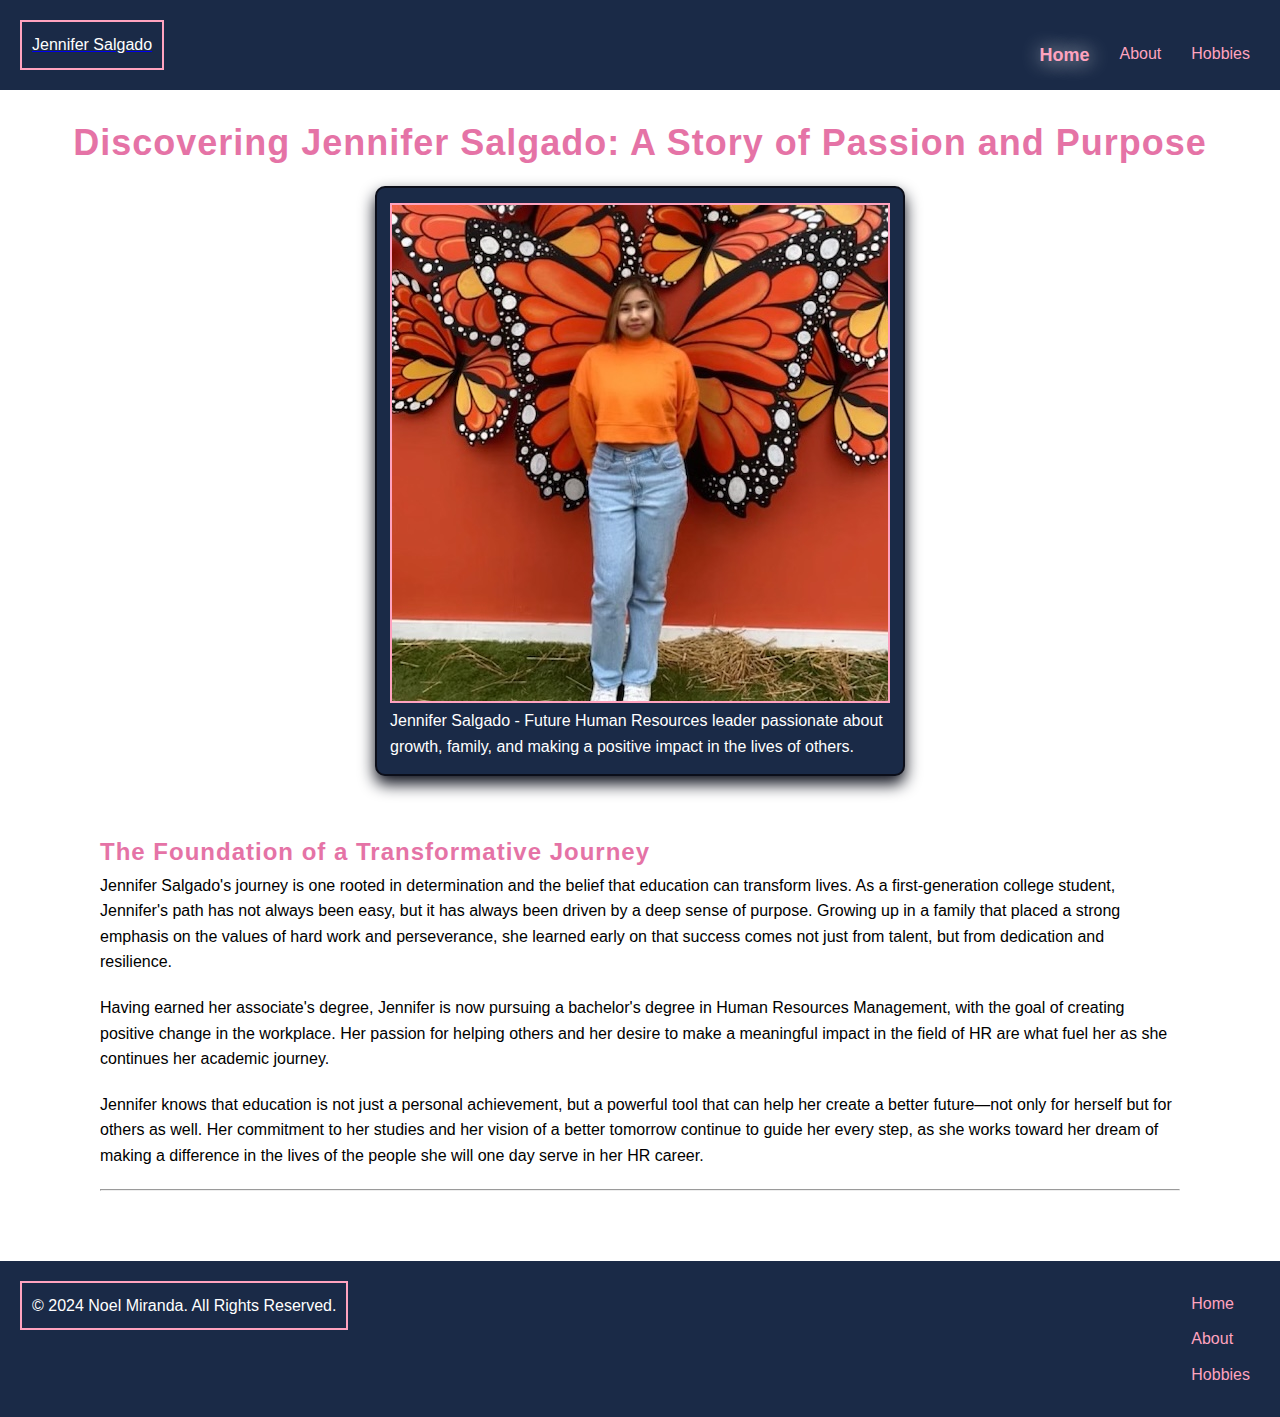
<file: index.html>
<!DOCTYPE html>
<!-- 
Name: Noel Miranda
bioSite project for CSD-340
Status: Completed.
-->
<html lang="en-US">
    <head>
        <title>Jennifer Salgado Biography</title>
        <meta name="description" content="bioSite project about Jennifer Salgado for CSD-340 course"/>
        <meta name="keywords" content="html, css, bellevue, github, Jennifer, Salgado, biography"/>
        <meta name="robots" content="nofollow"/>
        <meta name="author" content="Noel Miranda"/>
        <meta name="viewport" content="width=device-width, initial-scale=1.0">
        <link href="site.css" type="text/css" rel="stylesheet"/>
        <script type="text/javascript" src="site.js" defer></script>
    </head>

    <body>
        <header>
            <div class="logo-name">
                <a href="index.html">
                    <p>Jennifer Salgado</p>
                </a>
            </div>

            <nav>
                <ul>
                    <li><a href="index.html">Home</a></li>
                    <li><a href="about.html">About</a></li>
                    <li><a href="hobbies.html">Hobbies</a></li>
                </ul>
            </nav>

        </header>

        <div class="container home-container">
            <h1>Discovering Jennifer Salgado: A Story of Passion and Purpose</h1>

            <figure class="main-image-container">
                <div class="main-image-window">
                    <img id="img1" src="images/butterflypic.jpeg" alt="Photo of Jennifer Salgado with background of butterflies">
                </div>
                <figcaption class="figcaption-main">
                    Jennifer Salgado - Future Human Resources leader passionate about growth, 
                    family, and making a positive impact in the lives of others.
                </figcaption>
            </figure>

            <div class="content-container">
                
                <h3>The Foundation of a Transformative Journey</h3>
                <p>
                    Jennifer Salgado's journey is one rooted in determination and the belief that education 
                    can transform lives. As a first-generation college student, Jennifer's path has not 
                    always been easy, but it has always been driven by a deep sense of purpose. Growing up
                    in a family that placed a strong emphasis on the values of hard work and perseverance, 
                    she learned early on that success comes not just from talent, but from dedication and 
                    resilience.
                </p>
                <p>
                    Having earned her associate's degree, Jennifer is now pursuing a bachelor's 
                    degree in Human Resources Management, with the goal of creating positive change in the 
                    workplace. Her passion for helping others and her desire to make a meaningful impact in 
                    the field of HR are what fuel her as she continues her academic journey.
                </p>
                <p>
                    Jennifer knows that education is not just a personal achievement, but a powerful tool that 
                    can help her create a better future—not only for herself but for others as well. Her 
                    commitment to her studies and her vision of a better tomorrow continue to guide her every 
                    step, as she works toward her dream of making a difference in the lives of the people she 
                    will one day serve in her HR career.
                </p>
                <hr>
            </div>

        </div>   

        <footer>
            <p>&copy; 2024 Noel Miranda. All Rights Reserved.</p>
        
            <nav>
                <ul>
                    <li><a href="index.html">Home</a></li>
                    <li><a href="about.html">About</a></li>
                    <li><a href="hobbies.html">Hobbies</a></li>
                </ul>
            </nav>
        </footer>

    </body>
</html>
</file>
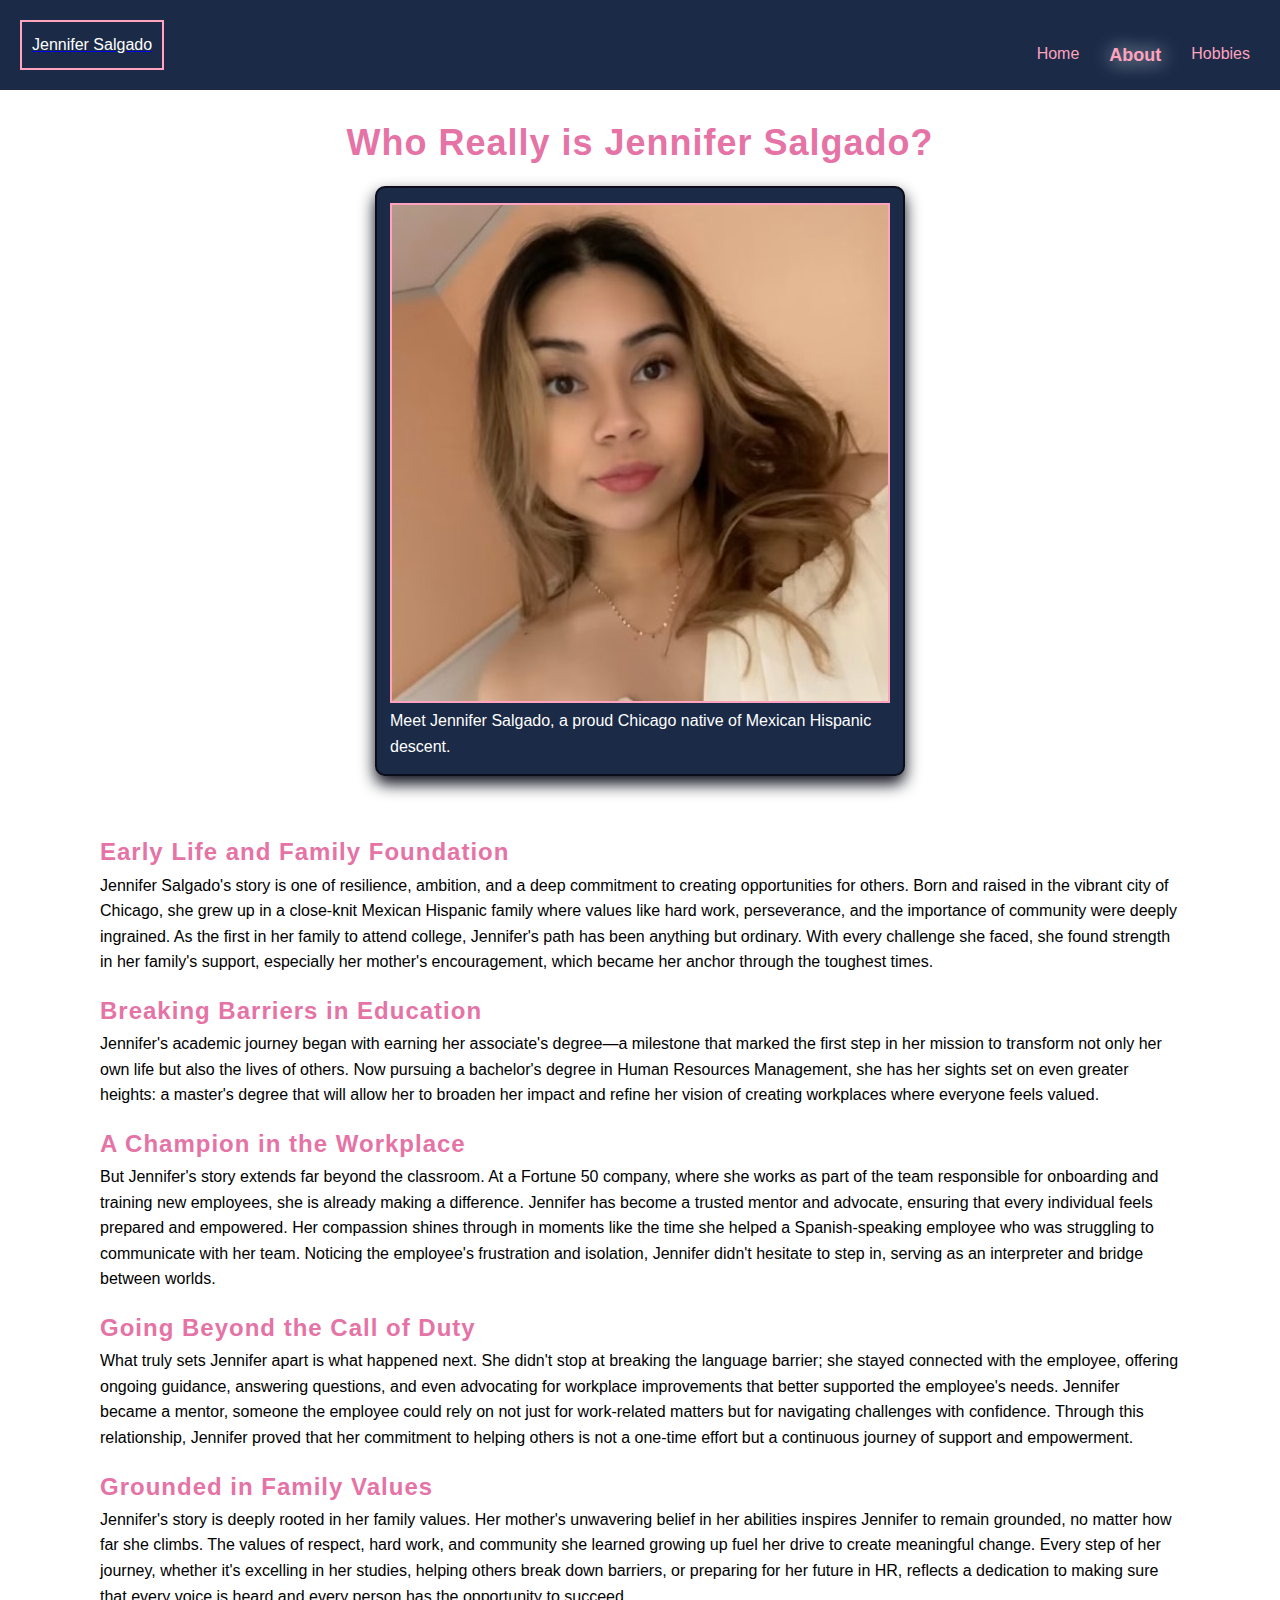
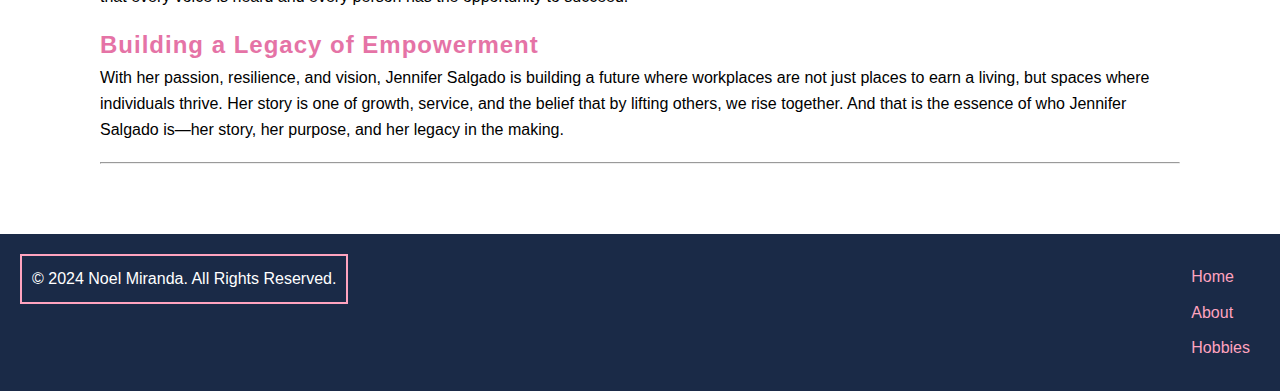
<file: about.html>
<!DOCTYPE html>
<!-- 
Name: Noel Miranda
bioSite project for CSD-340
Status: Completed.
-->
<html lang="en-US">
    <head>
        <title>About Jennifer Salgado</title>
        <meta name="description" content="bioSite project about Jennifer Salgado for CSD-340 course"/>
        <meta name="keywords" content="html, css, bellevue, github, Jennifer, Salgado, biography"/>
        <meta name="robots" content="nofollow"/>
        <meta name="author" content="Noel Miranda"/>
        <meta name="viewport" content="width=device-width, initial-scale=1.0">
        <link href="site.css" type="text/css" rel="stylesheet"/>
        <script type="text/javascript" src="site.js"></script>
    </head>

    <body>
        <header>
            <div class="logo-name">
                <a href="index.html">
                    <p>Jennifer Salgado</p>
                </a>
            </div>

            <nav>
                <ul>
                    <li><a href="index.html">Home</a></li>
                    <li><a href="about.html">About</a></li>
                    <li><a href="hobbies.html">Hobbies</a></li>
                </ul>
            </nav>

        </header>

        <div class="container about-container">
            <h1>Who Really is Jennifer Salgado?</h1>

            <figure class="main-image-container">
                <div class="main-image-window">
                    <img id="img2" src="images/portrait.jpeg" alt="Portrait of Jennifer Salgado">
                </div>    
                <figcaption class="figcaption-main"> Meet Jennifer Salgado, a proud Chicago native of Mexican Hispanic descent.</figcaption>
            </figure>

            <div class="content-container">
                <h3>Early Life and Family Foundation</h3>
                <p>
                    Jennifer Salgado's story is one of resilience, ambition, and a deep commitment to creating opportunities 
                    for others. Born and raised in the vibrant city of Chicago, she grew up in a close-knit Mexican Hispanic 
                    family where values like hard work, perseverance, and the importance of community were deeply ingrained. 
                    As the first in her family to attend college, Jennifer's path has been anything but ordinary. With every 
                    challenge she faced, she found strength in her family's support, especially her mother's encouragement, 
                    which became her anchor through the toughest times.
                </p>

                <h3>Breaking Barriers in Education</h3>
                <p>
                    Jennifer's academic journey began with earning her associate's degree—a milestone that marked the first 
                    step in her mission to transform not only her own life but also the lives of others. Now pursuing a bachelor's 
                    degree in Human Resources Management, she has her sights set on even greater heights: a master's degree 
                    that will allow her to broaden her impact and refine her vision of creating workplaces where everyone feels 
                    valued.
                </p>

                <h3>A Champion in the Workplace</h3>
                <p>
                    But Jennifer's story extends far beyond the classroom. At a Fortune 50 company, where she works as part 
                    of the team responsible for onboarding and training new employees, she is already making a difference. 
                    Jennifer has become a trusted mentor and advocate, ensuring that every individual feels prepared and 
                    empowered. Her compassion shines through in moments like the time she helped a Spanish-speaking employee 
                    who was struggling to communicate with her team. Noticing the employee's frustration and isolation, Jennifer 
                    didn't hesitate to step in, serving as an interpreter and bridge between worlds.
                </p>

                <h3>Going Beyond the Call of Duty</h3>
                <p>
                    What truly sets Jennifer apart is what happened next. She didn't stop at breaking the language barrier; she 
                    stayed connected with the employee, offering ongoing guidance, answering questions, and even advocating for 
                    workplace improvements that better supported the employee's needs. Jennifer became a mentor, someone the employee 
                    could rely on not just for work-related matters but for navigating challenges with confidence. Through this 
                    relationship, Jennifer proved that her commitment to helping others is not a one-time effort but a continuous 
                    journey of support and empowerment.
                </p>

                <h3>Grounded in Family Values</h3>
                <p>
                    Jennifer's story is deeply rooted in her family values. Her mother's unwavering belief in her abilities inspires 
                    Jennifer to remain grounded, no matter how far she climbs. The values of respect, hard work, and community she 
                    learned growing up fuel her drive to create meaningful change. Every step of her journey, whether it's excelling 
                    in her studies, helping others break down barriers, or preparing for her future in HR, reflects a dedication to 
                    making sure that every voice is heard and every person has the opportunity to succeed.
                </p>

                <h3>Building a Legacy of Empowerment</h3>
                <p>
                    With her passion, resilience, and vision, Jennifer Salgado is building a future where workplaces are not just places 
                    to earn a living, but spaces where individuals thrive. Her story is one of growth, service, and the belief that by 
                    lifting others, we rise together. And that is the essence of who Jennifer Salgado is—her story, her purpose, and her 
                    legacy in the making.
                </p>
                <hr>
            </div>

        </div>    

        <footer>
            <p>&copy; 2024 Noel Miranda. All Rights Reserved.</p>
        
            <nav>
                <ul>
                    <li><a href="index.html">Home</a></li>
                    <li><a href="about.html">About</a></li>
                    <li><a href="hobbies.html">Hobbies</a></li>
                </ul>
            </nav>
        </footer>

    </body>
</html>
</file>
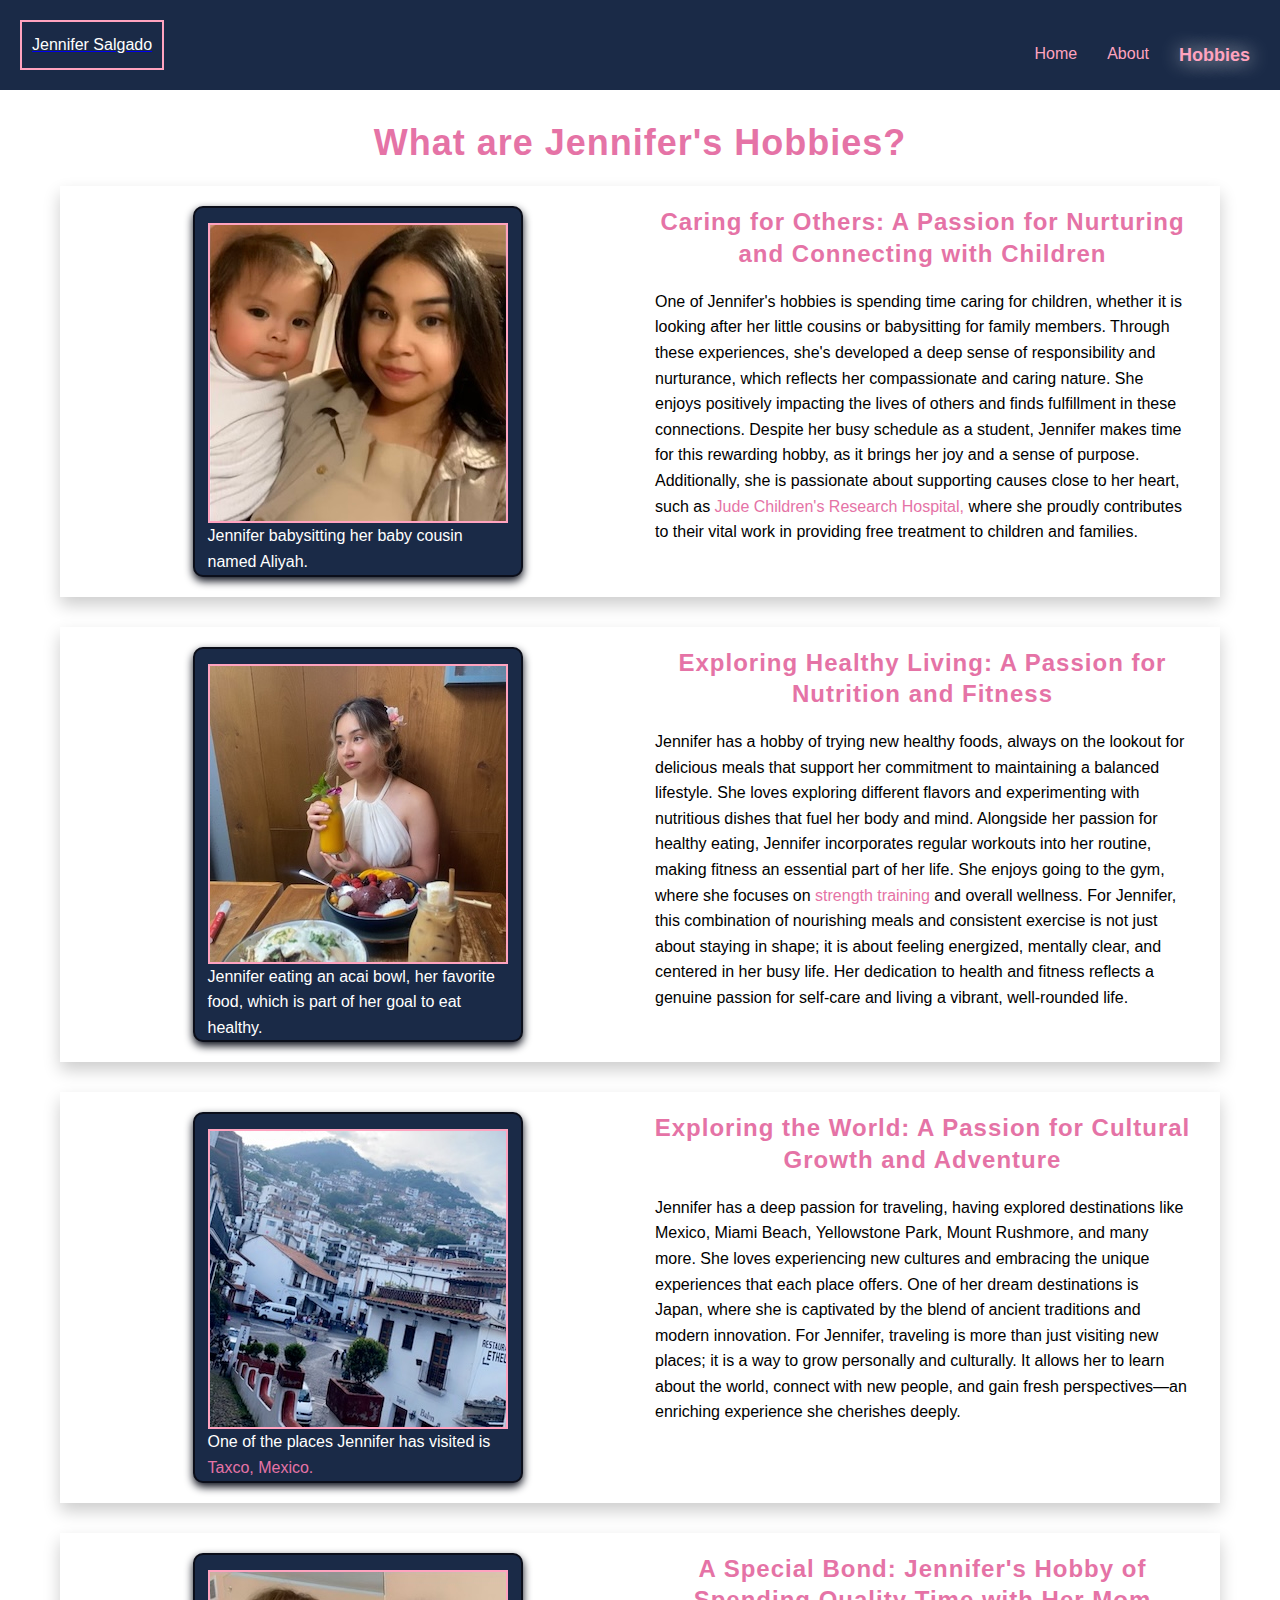
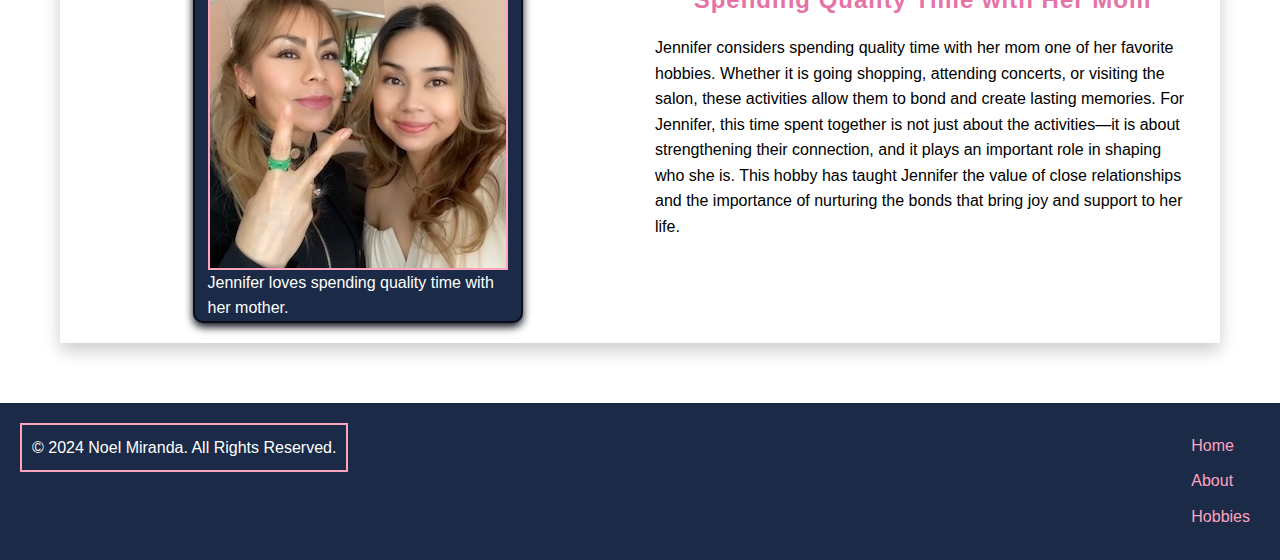
<file: hobbies.html>
<!DOCTYPE html>
<!-- 
Name: Noel Miranda
bioSite project for CSD-340
Status: Completed.
-->
<html lang="en-US">
    <head>
        <title>Jennifer Salgado's Hobbies</title>
        <meta name="description" content="bioSite project about Jennifer Salgado for CSD-340 course"/>
        <meta name="keywords" content="html, css, bellevue, github, Jennifer, Salgado, biography"/>
        <meta name="robots" content="nofollow"/>
        <meta name="author" content="Noel Miranda"/>
        <meta name="viewport" content="width=device-width, initial-scale=1.0">
        <link href="site.css" type="text/css" rel="stylesheet"/>
        <script type="text/javascript" src="site.js"></script>
    </head>

    <body>
        <header>
            <div class="logo-name">
                <a href="index.html">
                    <p>Jennifer Salgado</p>
                </a>
            </div>

            <nav>
                <ul>
                    <li><a href="index.html">Home</a></li>
                    <li><a href="about.html">About</a></li>
                    <li><a href="hobbies.html">Hobbies</a></li>
                </ul>
            </nav>

        </header>

        <div class="container hobbies-container">
            <h1>What are Jennifer's Hobbies?</h1>

            <div class="main-grid-container">

                <div class="inner-grid-container">

                    <div class="card-image image1">
                        <figure class="grid-figure">
                            <div class="smaller-image-window">
                                <img id="img3" src="images/withcousinpic.jpeg" alt="Picture of Jennifer spending quality time with baby cousin.">
                            </div>    
                            <figcaption class="figcaption-small">Jennifer babysitting her baby cousin named Aliyah.</figcaption>
                        </figure>
                    </div>    

                    <div class="card-content content1">
                        <h3>Caring for Others: A Passion for Nurturing and Connecting with Children</h3>
                        <p>
                            One of Jennifer's hobbies is spending time caring for children, whether it is looking after her little cousins 
                            or babysitting for family members. Through these experiences, she's developed a deep sense of responsibility 
                            and nurturance, which reflects her compassionate and caring nature. She enjoys positively impacting the lives 
                            of others and finds fulfillment in these connections. Despite her busy schedule as a student, Jennifer makes 
                            time for this rewarding hobby, as it brings her joy and a sense of purpose. Additionally, she is passionate 
                            about supporting causes close to her heart, such as <a target="_blank" href="https://www.stjude.org/">Jude 
                            Children's Research Hospital,</a> where she proudly contributes to their vital work in providing free 
                            treatment to children and families.
                        </p>
                    </div>

                </div>


                <div class="inner-grid-container">

                    <div class="card-image image2">
                        <figure class="grid-figure">
                            <div class="smaller-image-window">
                                <img id="img4" src="images/acaibowl.jpeg" alt="Picture of Jennifer eating an acai bowl, demonstrating a healthy lifestyle.">
                            </div>    
                            <figcaption class="figcaption-small">
                                Jennifer eating an acai bowl, her favorite food, which is part of her goal 
                                to eat healthy.
                            </figcaption>
                        </figure>
                    </div>

                    <div class="card-content content2">
                        <h3>Exploring Healthy Living: A Passion for Nutrition and Fitness</h3>
                        <p>
                            Jennifer has a hobby of trying new healthy foods, always on the lookout for delicious meals that support her 
                            commitment to maintaining a balanced lifestyle. She loves exploring different flavors and experimenting with 
                            nutritious dishes that fuel her body and mind. Alongside her passion for healthy eating, Jennifer incorporates 
                            regular workouts into her routine, making fitness an essential part of her life. She enjoys going to the gym, 
                            where she focuses on <a target="_blank" href="https://www.mayoclinic.org/healthy-lifestyle/fitness/in-depth/strength-training/art-20046670">
                            strength training</a> and overall wellness. For Jennifer, this combination of nourishing meals and consistent 
                            exercise is not just about staying in shape; it is about feeling energized, mentally clear, and centered in her
                            busy life. Her dedication to health and fitness reflects a genuine passion for self-care and living a vibrant, 
                            well-rounded life.
                        </p>
                    </div>

                </div>

                <div class="inner-grid-container">
                    
                    <div class="card-image image3">
                        <figure class="grid-figure">
                            <div class="smaller-image-window">
                                <img id="img5" src="images/mexico.jpeg" alt="A picture of a town in Taxco, Mexico.">
                            </div>    
                            <figcaption 
                            class="figcaption-small">One of the places Jennifer has visited is <a target="_blank" href="https://en.wikipedia.org/wiki/Taxco">
                                Taxco, Mexico.</a>
                            </figcaption>
                        </figure>
                    </div>

                    <div class="card-content content3">
                        <h3>Exploring the World: A Passion for Cultural Growth and Adventure</h3>
                        <p>
                            Jennifer has a deep passion for traveling, having explored destinations like Mexico, Miami Beach, Yellowstone Park,
                            Mount Rushmore, and many more. She loves experiencing new cultures and embracing the unique experiences that each 
                            place offers. One of her dream destinations is Japan, where she is captivated by the blend of ancient traditions 
                            and modern innovation. For Jennifer, traveling is more than just visiting new places; it is a way to grow personally 
                            and culturally. It allows her to learn about the world, connect with new people, and gain fresh perspectives—an 
                            enriching experience she cherishes deeply.
                        </p>
                    </div>

                </div>    

                <div class="inner-grid-container">
                    
                    <div class="card-image image4">
                        <figure class="grid-figure">
                            <div class="smaller-image-window">
                                <img id="img6" src="images/withmotherpic.jpeg" alt="A picture of Jennifer and her mom smiling.">
                            </div>    
                            <figcaption class="figcaption-small">Jennifer loves spending quality time with her mother.</figcaption>
                        </figure>
                    </div>
    
                    <div class="card-content content4">
                        <h3>A Special Bond: Jennifer's Hobby of Spending Quality Time with Her Mom</h3>
                        <p>
                            Jennifer considers spending quality time with her mom one of her favorite hobbies. Whether it is going shopping, 
                            attending concerts, or visiting the salon, these activities allow them to bond and create lasting memories. For 
                            Jennifer, this time spent together is not just about the activities—it is about strengthening their connection, 
                            and it plays an important role in shaping who she is. This hobby has taught Jennifer the value of close 
                            relationships and the importance of nurturing the bonds that bring joy and support to her life.
                        </p>
                    </div>
    
                </div>

            </div>

        </div>    

        <footer>
            <p>&copy; 2024 Noel Miranda. All Rights Reserved.</p>
        
            <nav>
                <ul>
                    <li><a href="index.html">Home</a></li>
                    <li><a href="about.html">About</a></li>
                    <li><a href="hobbies.html">Hobbies</a></li>
                </ul>
            </nav>
        </footer>

    </body>
</html>
</file>
<file: site.css>
/* 
 * Name: Noel Miranda
 * CSS for bioSite project 
 * Status: Completed.
 */

/* Reset default margins and padding that are applied across different browsers */
* {
    margin: 0;
    padding: 0;
    box-sizing: border-box; /* includes padding and border in elements' width and height */
}

/* This ensures the width is set up to take up the whole viewport */
html, body {
    width: 100%;
    height: 100%;
    font-size: 16px; /* Base font size as per style guide */
    font-weight: 400; /* Default font weight */
    line-height: 1.6; /* Default line height */
    letter-spacing: 0px; /* No extra spacing between letters */
    font-family: 'Open Sans', Arial, sans-serif; /* Default font family */
}

header {
    display: flex; /* Enables flexbox for layout */
    justify-content: space-between; /* Spaces out the logo and navigation */
    align-items: flex-end; /* Aligns items to the bottom of the header */
    padding: 20px;
    background-color: #1A2A47; /* Header background color */
    width: 100%; /* This ensures the entire width fills viewport */
    position: relative;
    overflow: hidden; /* Prevents any child elements from overflowing */
}

.logo-name a:hover {
    text-decoration: none;
}

.logo-name p {
    font-family: 'Open Sans', Arial, sans-serif;
    padding: 10px;
    color: #FFFFFF; /* Text color for the header */
    font-weight: 400;
    border: 2px solid #FFA3BF; /* Pink border around logo */
}

header nav ul {
    display: flex; /* Horizontal layout for navigation items */
    list-style-type: none; /* Removes default list bullets */
    margin: 0;
    padding: 0;
}

header nav ul li {
    margin-left: 20px; /* Left margin for spacing */
    margin-right: 10px; /* Right margin for spacing */
}

nav ul li a {
    text-decoration: none; /* Removes underline from links */
    color: #FFA3BF; /* Link color */
    font-size: 16px;
    font-family: 'Montserrat', Arial, sans-serif;
}

nav ul li a:hover {
    text-shadow: 1px 1px 30px #FFFFFF;
}

/* While on a certain page, the nav bar emphasizes to the user what exact page they are on */
header nav ul li a.active {
    text-shadow: 1px 1px 20px #FFFFFF;
    font-weight: 700; 
    font-size: 18px;
}

.container {
    width: 100%;
    min-width: 340px; /* Minimum width for responsiveness */
    max-width: 1200px; /* Maximum width for large screens */
    margin: 0 auto; /* Centers the container */
    padding: 10px 20px 10px 20px;
    overflow: scroll; /* Enables scrolling for overflowing content */
}

.hobbies-container {
    padding-bottom: 40px; /* special case bottom margin for better shadow visibility */
}

.main-grid-container {
    display: grid; /* Uses grid layout */
    grid-template-columns: 1fr; /* Single column layout */
    row-gap: 30px; /* Vertical space between rows */
    justify-content: center; /* Centers the grid */
}

.inner-grid-container {
    box-shadow: 0 8px 16px 0 rgba(0,0,0,0.2); /* Adds shadow to grid container */
    display: grid; /* Grid layout */
    grid-template-columns: repeat(auto-fit, minmax(400px, 1fr)); /* Responsive grid: 400px min, flexible max */
    column-gap: 10px; /* Horizontal space between columns */
    row-gap: 20px; /* Vertical space between rows */
    justify-items: center; /* Centers items within each grid cell */
    justify-content: center; /* Centers the grid within the container */
    padding: 20px;
    transition: 0.3s; /* Smooth transition for hover effects */
}

.inner-grid-container:hover {
    box-shadow: 0 16px 32px 0 rgba(0,0,0,0.2); /* Darker shadow on hover */
}

.inner-grid-container a {
    color: #E573A6;
    text-decoration: none;
    transition: background-color 0.3s ease, color 0.3s ease; /* Smooth transition for background-color and color */
}

.inner-grid-container a:hover {
    background-color: #1A2A47; /* Background color on hover */
    text-decoration: underline; /* Underline links on hover */
    color: #FFA3BF; /* Change link color on hover */
}

.inner-grid-container a:active {
    font-weight: 700; /* Bold text when the link is clicked */
}

.card-image {
    align-content: center; /* Centers image content */
}

.grid-figure {
    box-shadow: 0 4px 8px 0 #0B0E1A; /* Subtle shadow */
    border: 2px solid #0B0E1A;
    border-radius: 10px; /* Rounded corners */
    width: 330px; /* Fixed width for grid item */
    overflow: hidden; /* Ensures content stays inside this box */
    background-color: #1A2A47; /* Background color */
    justify-items: center; /* Centers content */
    transition: 0.3s; /* Smooth transition for hover effect */
}

.card-content {
    overflow: scroll; /* Enables scrolling inside card if content overflows */
}

.card-content h3 {
    color: #E573A6; /* Title color */
    text-align: center; /* Center-aligns the title */
    margin-bottom: 10px;
    font-size: 24px; /* Font size for the title */
}

.card-content p {
    padding: 10px; /* Padding inside paragraphs */
}

.smaller-image-window {
    width: 300px;
    height: 300px;
    overflow: hidden; /* Hides overflow of image */
    margin: 15px auto 0px;
    border: 2px solid #FFA3BF; /* Border around image window */
}

.smaller-image-window img {
    object-fit: cover; /* Ensures image covers the window without stretching */
}

#img3 {
    object-position: -2px -200px; /* Focuses on specific part of the image */
}

#img4 {
    object-position: 0px -10px;
}

#img5 {
    object-position: 0px -120px;
}

#img6 {
    object-position: -90px -2px;
}

.figcaption-small {
    width: 300px;
    color: #FFFFFF; /* Text color for captions */
    margin-left: 15px;
    margin-right: 15px;
}

h1 {
    font-size: 36px; /* Font size for main headers */
    font-weight: 700; /* Bold weight for emphasis */
    margin: 20px auto; /* Center align header with margin */
    text-align: center;
    line-height: 1.3; /* Line height for better readability */
    color: #E573A6; /* Header color */
    letter-spacing: 1px; /* Slight letter spacing */
    font-family: 'Montserrat', Arial, sans-serif;
}

.main-image-container {
    border: 2px solid #0B0E1A; /* Border around the main image container */
    border-radius: 10px; /* Rounded corners */
    box-shadow: 0 8px 16px 0 #0B0E1A; /* Shadow around the container */
    width: 530px; /* Fixed width for image container */
    height: 590px; /* Fixed height for image container */
    overflow: hidden; /* Ensures content stays inside this box */
    margin: 0 auto;
    background-color: #1A2A47; /* Background color */
}

.main-image-window {
    width: 500px; /* following image style for 500 x 500 */
    height: 500px; /* following image style for 500 x 500 */
    overflow: hidden; /* Ensures only part of the image inside this box is shown */
    margin: 15px auto 0px;
    border: 2px solid #FFA3BF; /* Border around the image window */
}

.main-image-window img {
    object-fit: cover; /* Crops the image to fill the container while keeping aspect ratio */
}

#img1 {
    object-position: 0px -385px; /* Focuses on the part of the image 385px up */
}

#img2 {
    object-position: -225px -20px;
}

.figcaption-main {
    width: 500px;
    color: #FFFFFF; /* White text for caption */
    margin: 5px auto;
}

.content-container {
    margin-top: 20px;
    padding: 40px;
}

.content-container p {
    margin-bottom: 20px; /* Space between paragraphs */
}

.content-container h3 {
    color: #E573A6; /* Subheader color */
    font-size: 24px; /* Subheader font size */
    margin-bottom: 5px;
}

footer {
    display:flex;
    justify-content:space-between; /* Spaces out footer content */
    align-items: flex-start; /* Aligns items at the top of the footer */
    padding: 20px;
    background-color: #1A2A47;
    color: #FFFFFF;
    width: 100%;
    position: relative;
    overflow: hidden; /* Prevents overflow */
    margin-top: 20px;
}

footer p {
    font-family: 'Open Sans', Arial, sans-serif;
    padding: 10px;
    font-weight: 400;
    border: 2px solid #FFA3BF;
}

footer nav ul {
    list-style-type: none; /* Removes default bullets */
    margin: 10px;
    padding: 0;
}

footer nav ul li {
    margin-top: 10px;
    margin-bottom: 10px;
}

a:hover {
    text-decoration: underline;
    color:#FFA3BF;
}

a:active {
    font-weight: 700;
}

h1, h3 {
    line-height: 1.3;
    letter-spacing: 1px;
    font-family: 'Montserrat', Arial, sans-serif;
}

/* Media query for smaller screens (less than 565px wide) */
@media (max-width: 565px) {
    .inner-grid-container {
        grid-template-columns: 1fr; /* stacks items vertically on small screens */
    }

    .logo-name p {
        width: min-content; /* Rescale the logo for aesthetics*/
        
    }

    footer p {
        font-size: x-small; /* Aesthetically fits nicer */
    }

    .main-image-container {
        width: 330px; /* Rescaling */
        height: fit-content; /* Rescale to fit content */
    }

    .main-image-window {
        width: 300px; /* Rescaling */
        height: 300px; /* Rescaling */
    }

    .figcaption-main {
        width: 300px; /* Rescaling */
    }

    #img2 {
        width: 300px; /* Rescaling image for smaller screens */
        height: 350px; /* Rescaling image for smaller screens */
        object-position: -150px -20px; /* New position for smaller image */
    }

    #img1 {
        width: 300px; /* Rescaling image for smaller screens */
        height: 350px; /* Rescaling image for smaller screens */
        object-position: 0px -170px; /* New position for smaller image */
    }
}

/* Media query for smaller screens (less than 400px wide) */
@media (max-width: 400px) {
    footer p {
        font-size: xx-small; /* Aesthetically fits nicer */
    }
}
</file>
